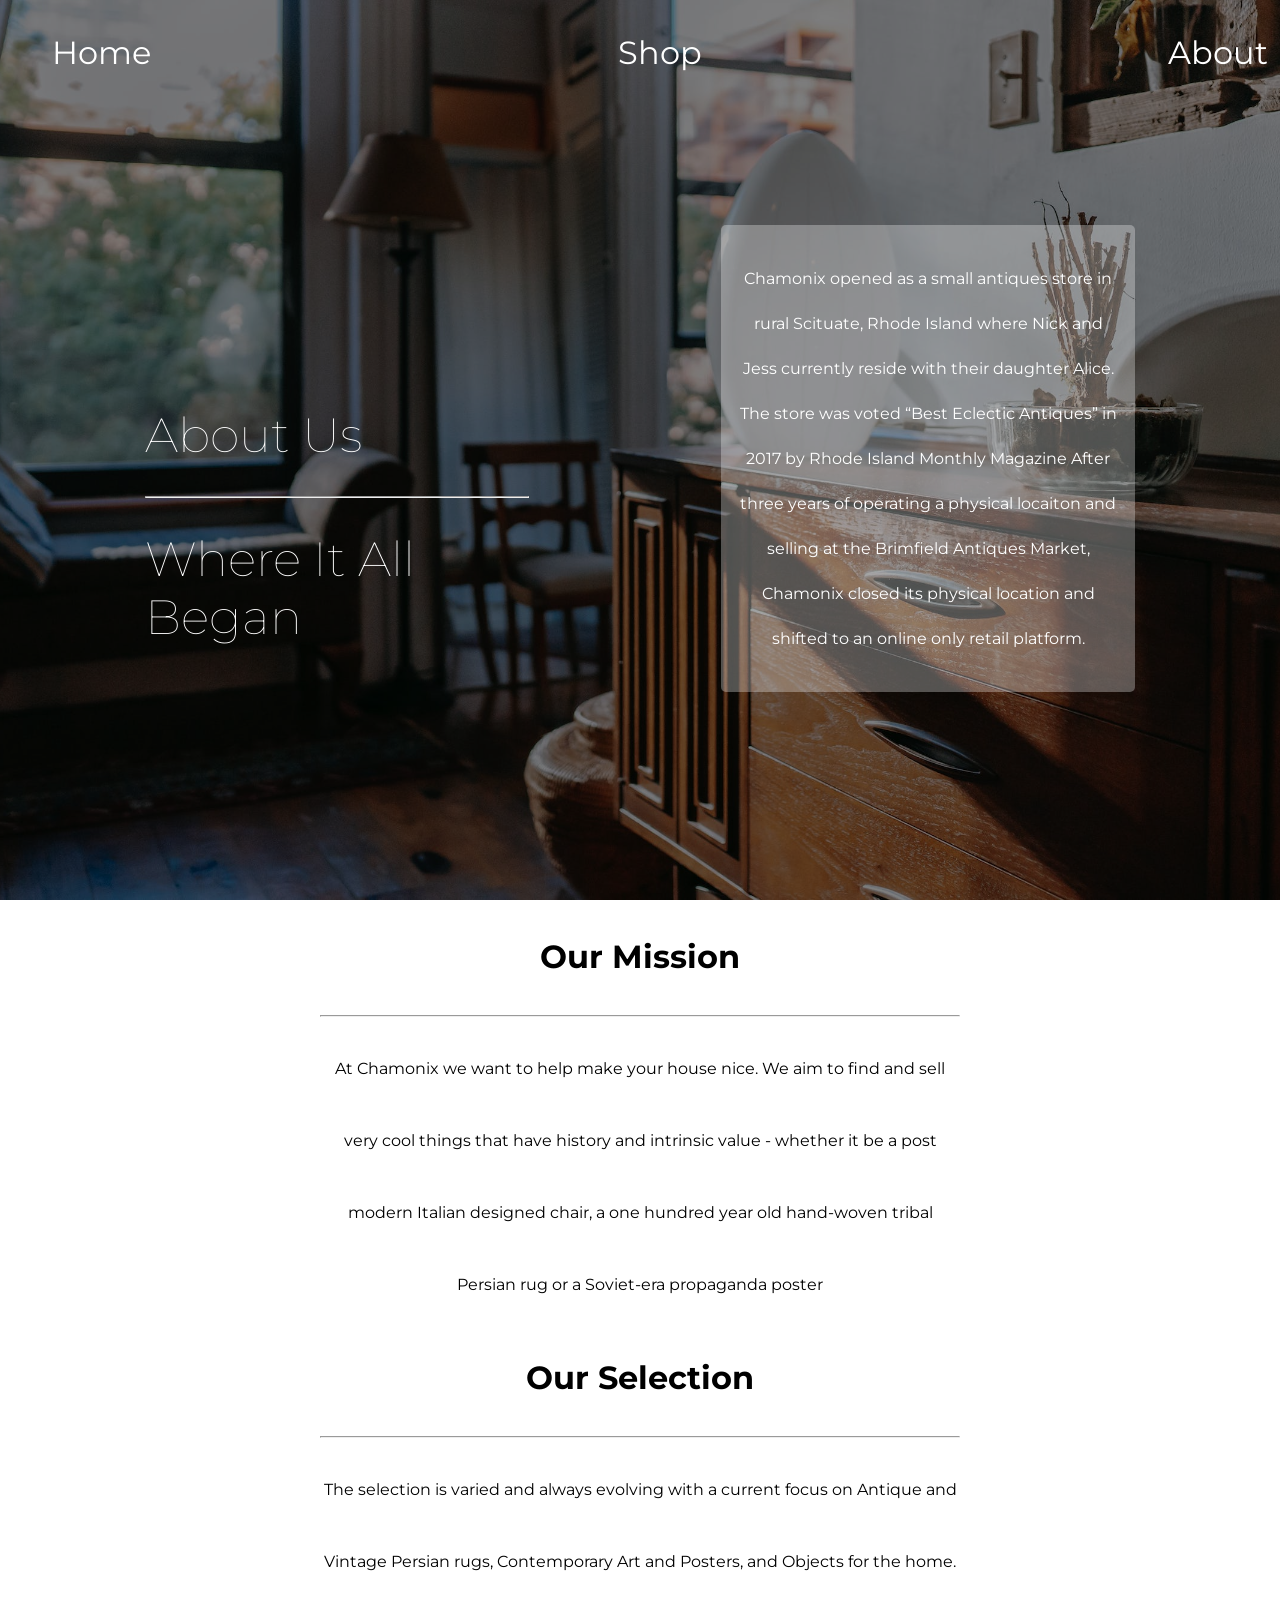
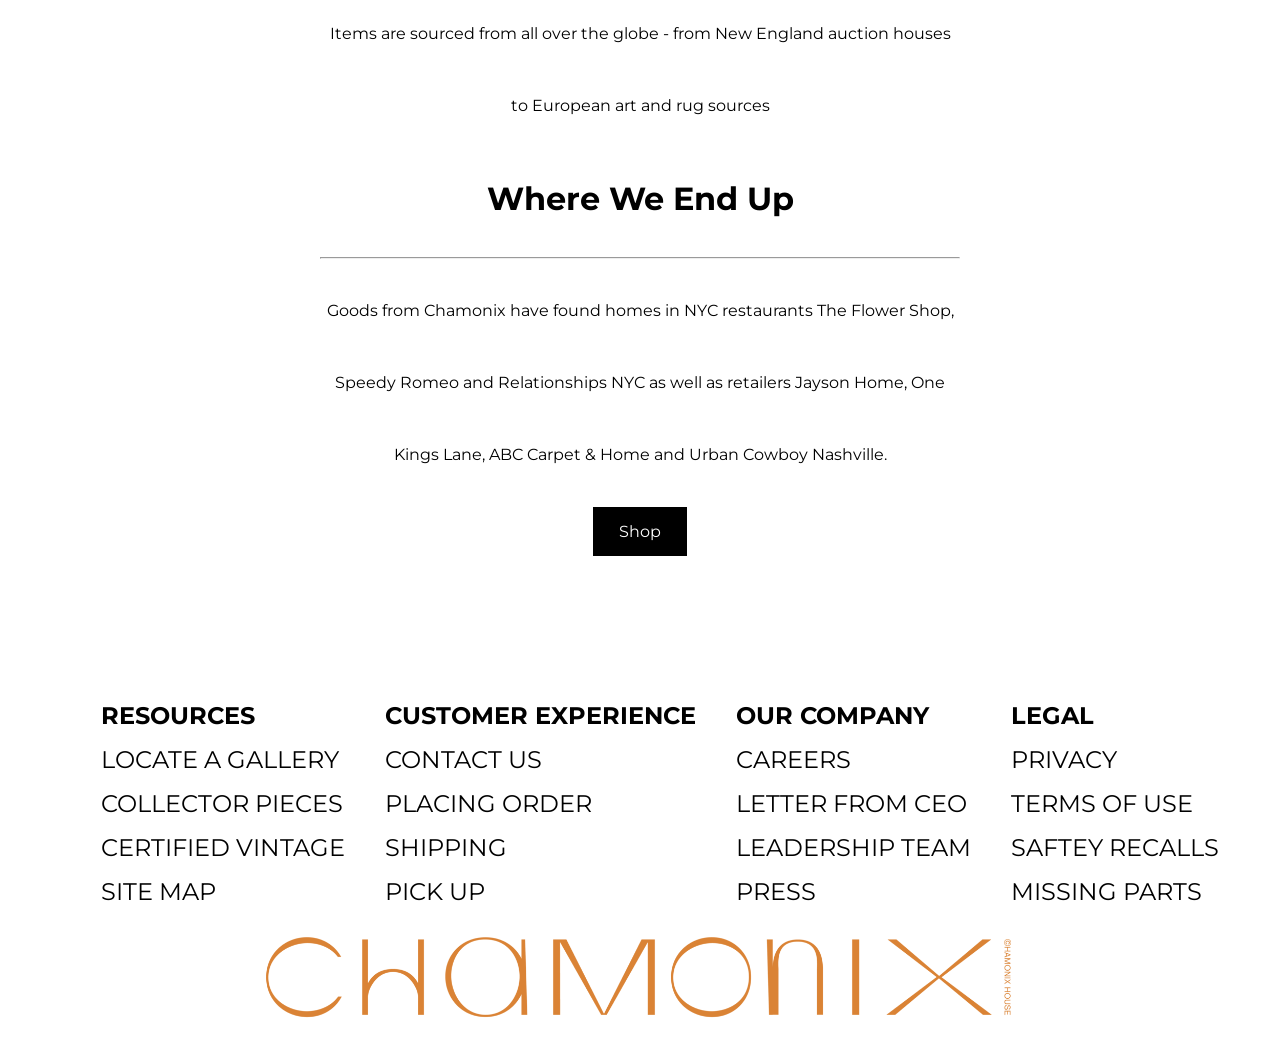
<file: about.html>
<!DOCTYPE html>
<html lang="en">
<head>
    <!-- Benjamin Filipenko and Chris de Leon -->
    <meta charset="UTF-8">
    <meta http-equiv="X-UA-Compatible" content="IE=edge">
    <meta name="viewport" content="width=device-width, initial-scale=1.0">
    <link rel="stylesheet" href="styles.css">
    <link rel="stylesheet" href="https://fonts.googleapis.com/css2?family=Montserrat">
    <title>About Chamonix House</title>
</head>
<body>
    <div class="aboutViewportOne">

        <nav class="navbar">
            <ul class="navbarContainer">
                <li class="navbarItem"><a href="home.html" class="navbarLink">Home</a></li>
                <li class="navbarItem"><a href="shop.html" class="navbarLink">Shop</a></li>
                <li class="navbarItem"><a href="about.html" class="navbarLink">About</a></li>
            </ul>
        </nav>
        <!-- NAV BAR END-->
        <div class="aboutContainer">

            <div class="aboutTitleContainer">
                <h1 class="title">About Us</h1>
                <hr>
                <h1 class="title">Where It All Began</h1>
            </div>
            <div class="aboutText">
                <p>Chamonix opened as a small antiques store in rural Scituate, 
                    Rhode Island where Nick and Jess currently reside with their daughter Alice.
                    The store was voted “Best Eclectic Antiques” in 2017 by Rhode Island Monthly Magazine
                    After three years of operating a physical locaiton and selling at the Brimfield 
                    Antiques Market, Chamonix closed its physical location and shifted to an online only retail 
                    platform. </p>
            </div>
        </div>
        
        
    </div>
    
    <!-- VIEWPORT ONE ABOUT PAGE-->
    <div class="finalContainer">
        <div>
            <div>
                <h1>Our Mission</h1><!--SECTION ONE -->
                <hr>
                <p>At Chamonix we want to help make your house nice. 
                    We aim to find and sell very cool things that have 
                    history and intrinsic value - whether it be a post 
                    modern Italian designed chair, a one hundred year old hand-woven 
                    tribal Persian rug or a Soviet-era propaganda poster</p>
            </div>
            <div>
                <h1>Our Selection</h1><!--SECTION TWO -->
                <hr>
                <p>The selection is varied and always evolving with a current focus on 
                    Antique and Vintage Persian rugs, Contemporary Art and Posters, and 
                    Objects for the home. Items are sourced from all over the globe - from 
                    New England auction houses to European art and rug sources</p>
            </div>
            <div>
                <h1>Where We End Up</h1><!--SECTION THREE -->
                <hr>
                <p>Goods from Chamonix have found homes in NYC restaurants 
                    The Flower Shop, Speedy Romeo and Relationships NYC as well 
                    as retailers Jayson Home, One Kings Lane, ABC Carpet & Home 
                    and Urban Cowboy Nashville.</p>
            </div>
        </div>
    </div>
    

    <div>
        <a href="shop.html" class="shopButton"><p>Shop</p></a>
    </div>


    <!-- FOOTER SECTION -->
    <footer>
        <div>
            <ul class="footerListingContainer">
                <strong>RESOURCES</strong>
                <li><a href="">LOCATE A GALLERY</a></li>
                <li><a href="">COLLECTOR PIECES</a></li>
                <li><a href="">CERTIFIED VINTAGE</a></li>
                <li><a href="">SITE MAP</a></li>
            </ul>
        </div>
        <div>
            <ul class="footerListingContainer">
                <strong>CUSTOMER EXPERIENCE</strong>
                <li><a href="">CONTACT US</a></li>
                <li><a href="">PLACING ORDER</a></li>
                <li><a href="">SHIPPING</a></li>
                <li><a href="">PICK UP</a></li>
            </ul>
        </div>
        <div>
            <ul class="footerListingContainer">
                <strong>OUR COMPANY</strong></a></li>
                <li><a href="">CAREERS</a></li>
                <li><a href="">LETTER FROM CEO</a></li>
                <li><a href="">LEADERSHIP TEAM</a></li>
                <li><a href="">PRESS</a></li>
            </ul>
        </div>
        <div>
            <ul class="footerListingContainer">
                <strong>LEGAL</strong>
                <li><a href="">PRIVACY</a></li>
                <li><a href="">TERMS OF USE</a></li>
                <li><a href="">SAFTEY RECALLS</a></li>
                <li><a href="">MISSING PARTS</a></li>
            </ul>
        </div>
    </footer>
    <div class="footerImageContainer"><img src="images/logo.png" alt="CHAMONIX" class="footerImage"></div>
</body>
</html>
</file>
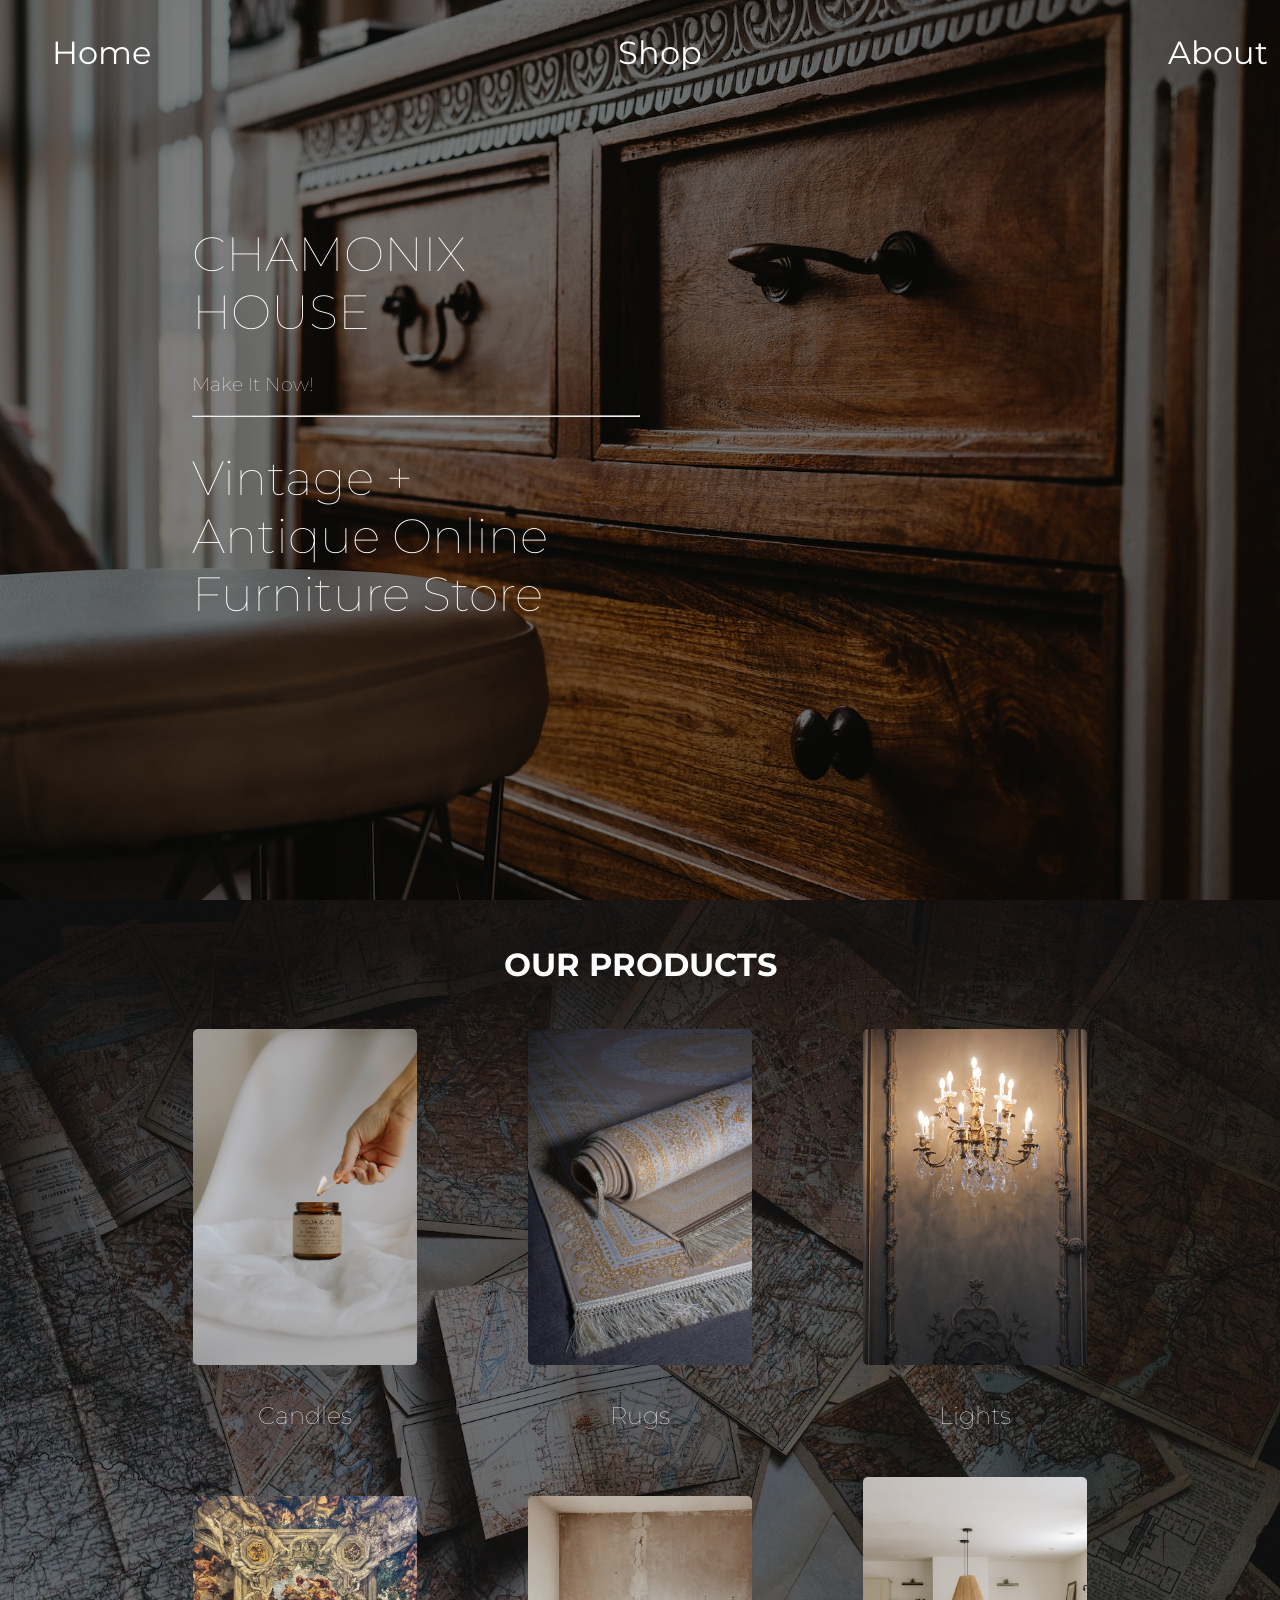
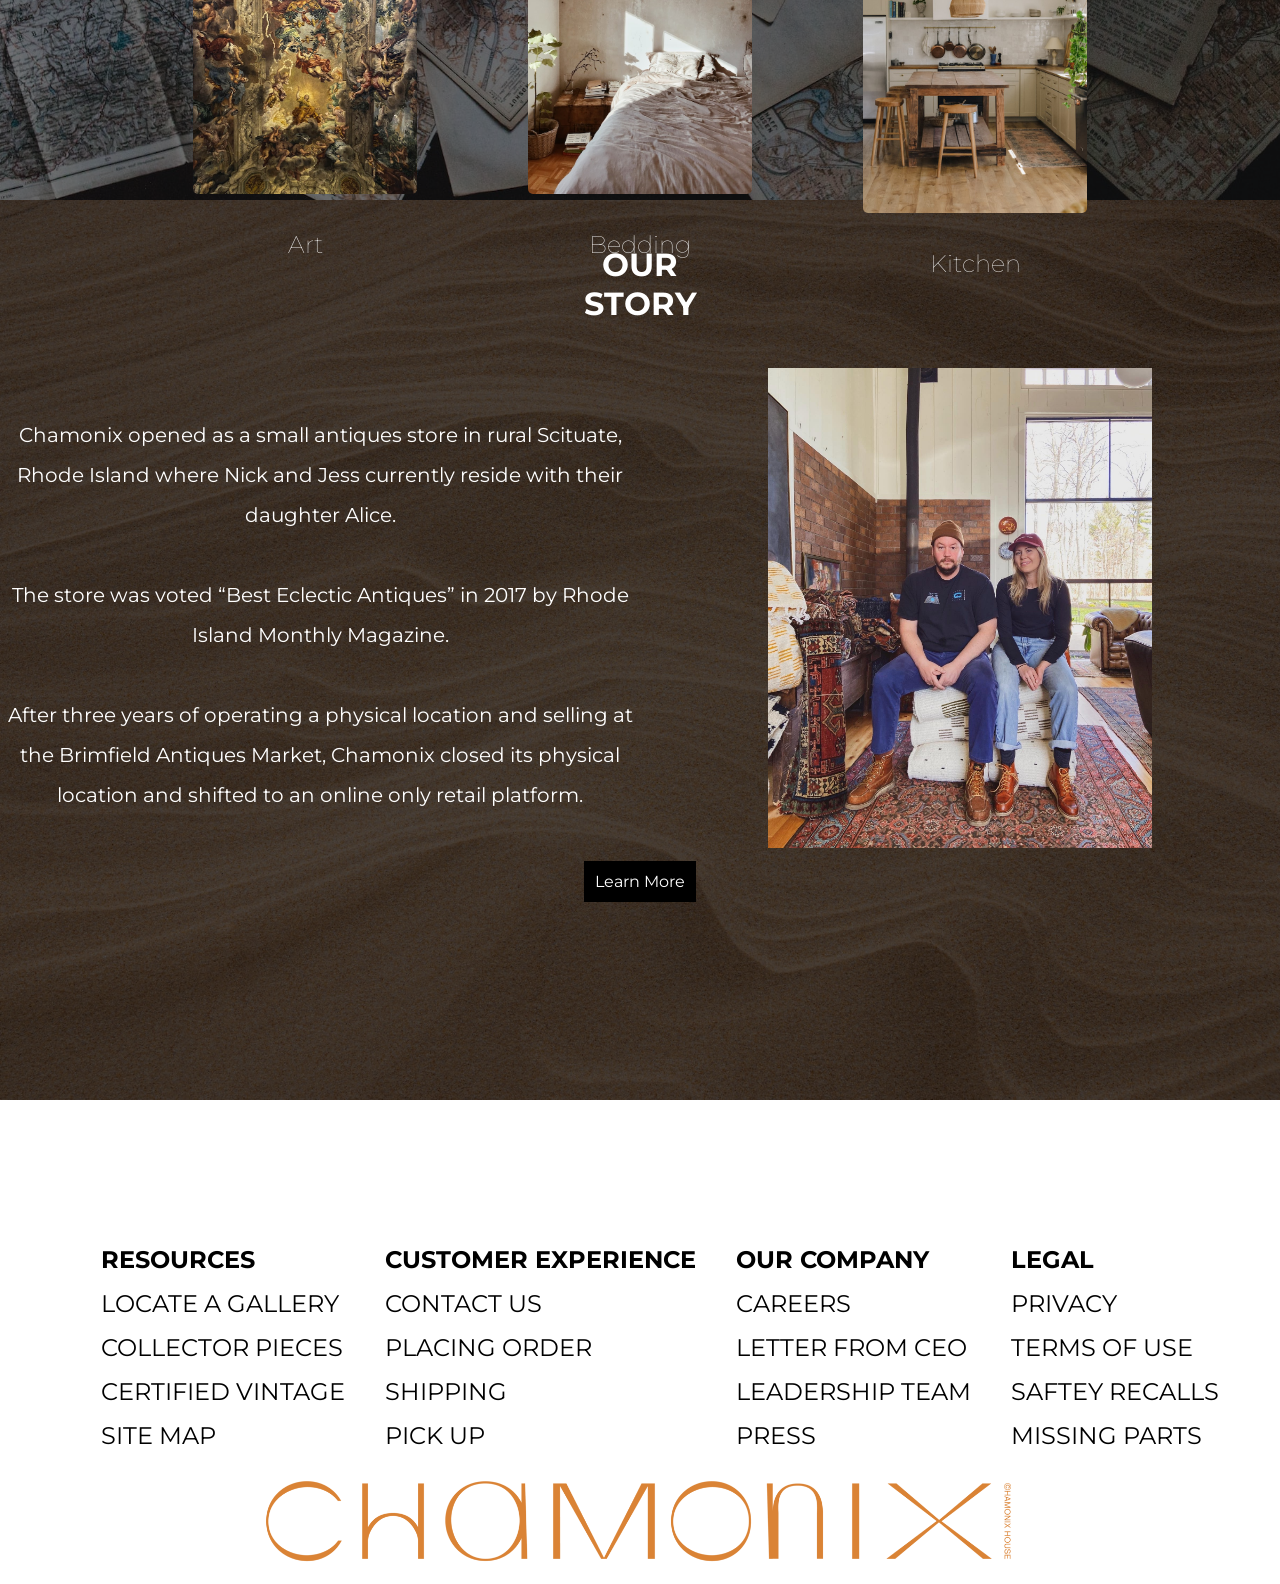
<file: home.html>
<!DOCTYPE html>
<html lang="en">
<head>
    <!-- Benjamin Filipenko and Chris de Leon -->
    <meta charset="UTF-8">
    <meta http-equiv="X-UA-Compatible" content="IE=edge">
    <meta name="viewport" content="width=device-width, initial-scale=1.0">
    <link rel="stylesheet" href="styles.css">
    <link rel="stylesheet" href="https://fonts.googleapis.com/css2?family=Montserrat">
    <title>Chamonix House - Vintage and Antique Online Furniture Store</title>
</head>
<body>
    <!-- NAV BAR -->
    

    <!-- FIRST VIEWPORT -->
    <div class="homeViewportOne">

        <nav class="navbar">
            <ul class="navbarContainer">
                <li class="navbarItem"><a href="home.html" class="navbarLink">Home</a></li>
                <li class="navbarItem"><a href="shop.html" class="navbarLink">Shop</a></li>
                <li class="navbarItem"><a href="about.html" class="navbarLink">About</a></li>
            </ul>
        </nav>
        <!-- NAV BAR END-->
        <div class="titleContainer">
            <h1 class="title">CHAMONIX HOUSE</h1>
            <h3 class="subtitle">Make It Now!</h3>
            <hr>
            <h1 class="title">Vintage + <br>Antique Online<br>Furniture Store</h1>
        </div>
        
    </div>

    <!-- SECOND VIEWPORT -->
    
    <div class="homeViewportTwo"> 
        <h1 class="homeViewportTwoTitle">OUR PRODUCTS</h1>
        <div class="homeCardContainer">
            <div class="homeCard">
                <a href="shop.html" class="imageLink"><img src="images/CandleCard.jpg" alt="Candles" class="homeImageCard"></a>
                <h4 class="homeCardLabel">Candles</h4>
            </div>
    
            <div class="homeCard">
                <a href="shop.html" class="imageLink"><img src="images/RugCard.jpg" alt="Rugs" class="homeImageCard"></a>
                <h4 class="homeCardLabel">Rugs</h4>
            </div>
    
            <div class="homeCard">
                <a href="shop.html" class="imageLink"><img src="images/LightsCard.jpg" alt="Lights" class="homeImageCard"></a>
                <h4 class="homeCardLabel">Lights</h4>
            </div>
    
            <div class="homeCard">
                <a href="shop.html" class="imageLink"><img src="images/ArtCard.jpg" alt="Art" class="homeImageCard"></a>
                <h4 class="homeCardLabel">Art</h4>
            </div>
    
            <div class="homeCard">
                <a href="shop.html" class="imageLink"><img src="images/BedCard.jpg" alt="Bedding" class="homeImageCard"></a>
                <h4 class="homeCardLabel">Bedding</h4>
            </div>
    
            <div class="homeCard">
                <a href="shop.html" class="imageLink"><img src="images/KitchenCard.jpg" alt="Kitchen" class="homeImageCard"></a>
                <h4 class="homeCardLabel">Kitchen</h4>
            </div>
        </div>
    </div>
    <!-- END OF SECOND VIEWPORT-->

    <!-- THIRD VIEWPORT -->

    <div class="homeViewportThree">
        <h1 class="homeViewportThreeTitle">OUR<br> STORY</h1>
        <div class="thirdViewportContainer">
            <div class="thirdViewCards">
                <p>Chamonix opened as a small antiques store 
                    in rural Scituate, Rhode Island where Nick and Jess currently 
                    reside with their daughter Alice.<br><br> The store was voted “Best Eclectic Antiques” 
                    in 2017 by Rhode Island Monthly Magazine.<br><br>After three years of 
                    operating a physical location and selling at the Brimfield 
                    Antiques Market, Chamonix closed its physical location and 
                    shifted to an online only retail platform. </p>
            </div>
            <div class="thirdViewCards">
                <img src="images/AboutImage.jpeg" class="small" alt="Owners of Chamonix">
            </div>
        </div>
        <a href="about.html" class="learnMoreButton"><p>Learn More</p></a>
    </div>

    <!-- FOOTER SECTION -->
    <footer>
        <div>
            <ul class="footerListingContainer">
                <strong>RESOURCES</strong>
                <li><a href="">LOCATE A GALLERY</a></li>
                <li><a href="">COLLECTOR PIECES</a></li>
                <li><a href="">CERTIFIED VINTAGE</a></li>
                <li><a href="">SITE MAP</a></li>
            </ul>
        </div>
        <div>
            <ul class="footerListingContainer">
                <strong>CUSTOMER EXPERIENCE</strong>
                <li><a href="">CONTACT US</a></li>
                <li><a href="">PLACING ORDER</a></li>
                <li><a href="">SHIPPING</a></li>
                <li><a href="">PICK UP</a></li>
            </ul>
        </div>
        <div>
            <ul class="footerListingContainer">
                <strong>OUR COMPANY</strong></a></li>
                <li><a href="">CAREERS</a></li>
                <li><a href="">LETTER FROM CEO</a></li>
                <li><a href="">LEADERSHIP TEAM</a></li>
                <li><a href="">PRESS</a></li>
            </ul>
        </div>
        <div>
            <ul class="footerListingContainer">
                <strong>LEGAL</strong>
                <li><a href="">PRIVACY</a></li>
                <li><a href="">TERMS OF USE</a></li>
                <li><a href="">SAFTEY RECALLS</a></li>
                <li><a href="">MISSING PARTS</a></li>
            </ul>
        </div>
    </footer>
    <div class="footerImageContainer"><img src="images/logo.png" alt="CHAMONIX" class="footerImage"></div>

</body>
</html>
</file>
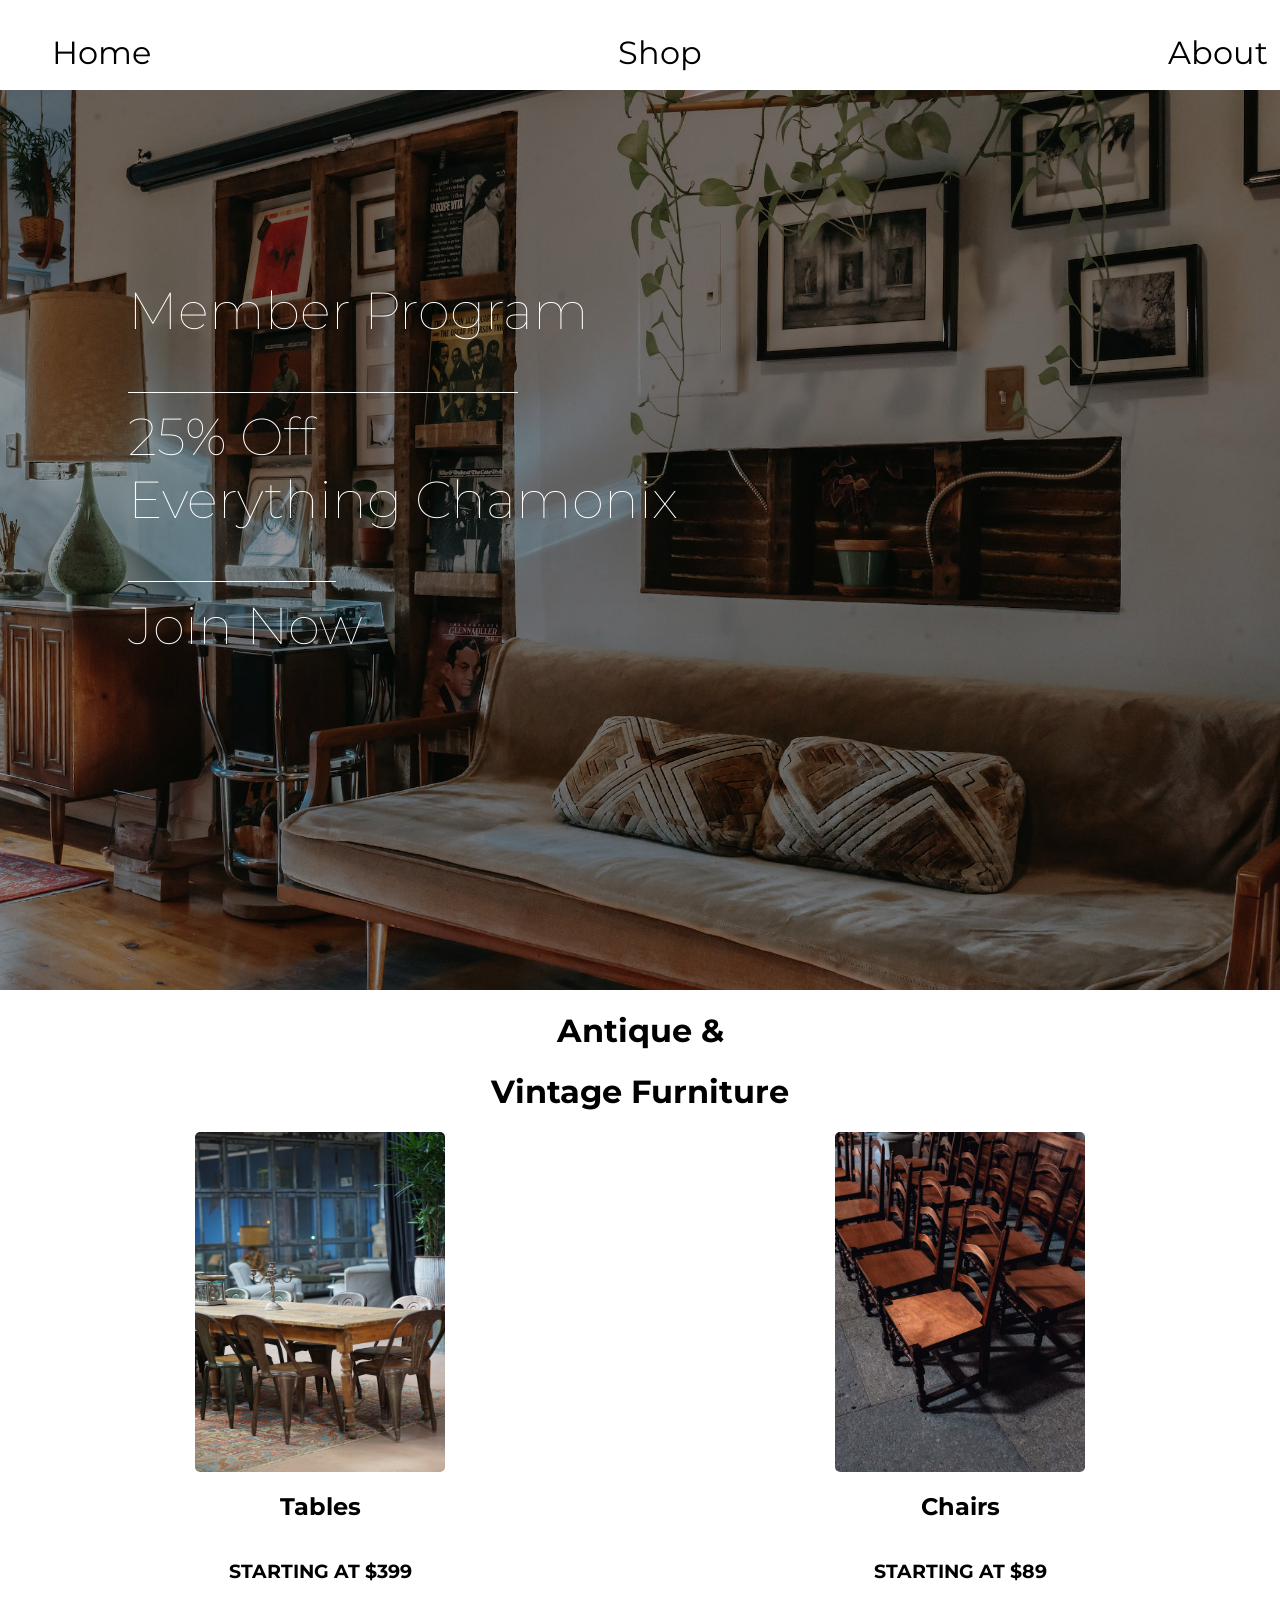
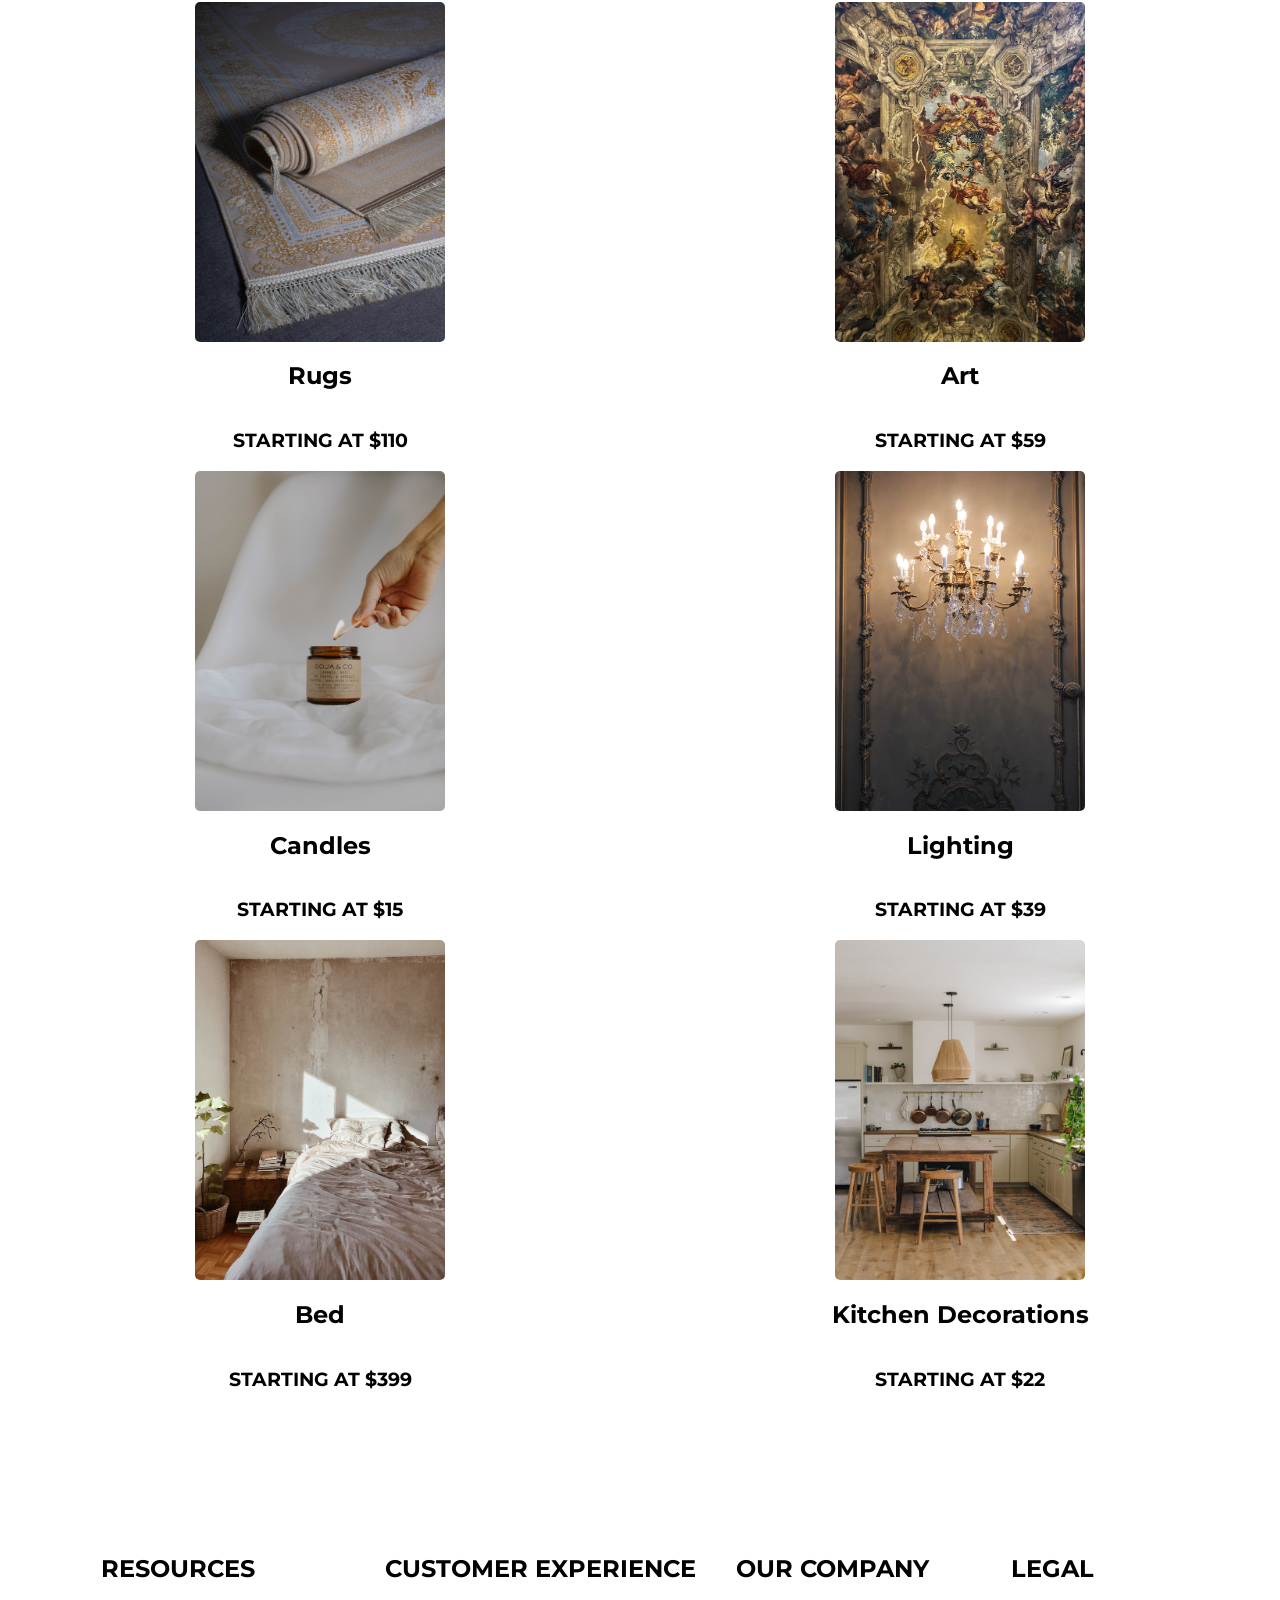
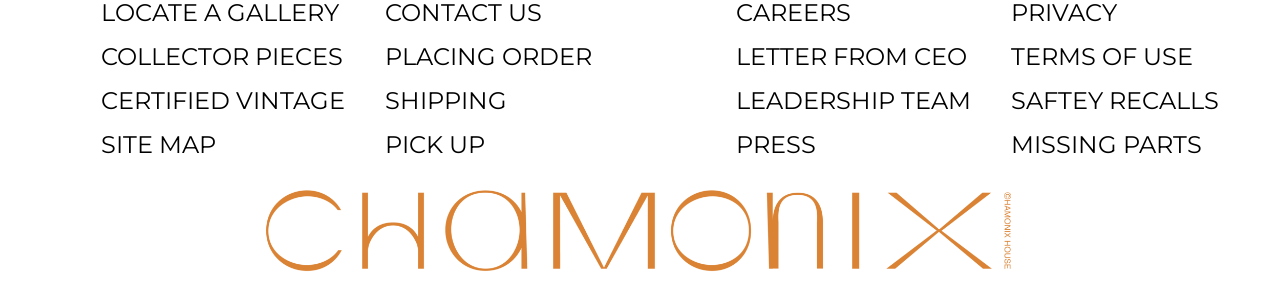
<file: shop.html>
<!DOCTYPE html>
<html lang="en">
<head>
    <meta charset="UTF-8">
    <meta http-equiv="X-UA-Compatible" content="IE=edge">
    <meta name="viewport" content="width=device-width, initial-scale=1.0">
    <link rel="stylesheet" href="styles.css">
    <link rel="stylesheet" href="https://fonts.googleapis.com/css2?family=Montserrat">
    <title>Document</title>
</head>
<body>
<!-- NAV BAR -->
<nav class="navbar">
    <ul class="navbarContainer">
        <li class="shopNavItem"><a href="home.html" class="shopNavLink">Home</a></li>
        <li class="shopNavItem"><a href="shop.html" class="shopNavLink">Shop</a></li>
        <li class="shopNavItem"><a href="about.html" class="shopNavLink">About</a></li>
    </ul>
</nav>
<!-- NAV BAR END-->
    

  <!--Hero Section Begins-->

  <div class="img">
    
  </div>
  <div class="center">
      <div class="title"></div>
      <div class="sub_title">Member Program</div>
      <div class="sub_title">_______________</div>
      <div class="sub_title">25% Off</div>
      <div class="sub_title">Everything Chamonix</div>
      <div class="sub_title" id="join">________</div>
      <div class="sub_title" id="join">Join Now</div>
      
  </div>
  
  
  <!--Hero Section Ends-->
  
  <!--Furnature Section Begins-->
  
  <div>
      <h1 class="shopTitle">Antique & </h1>
      <h1 class="shopTitle">Vintage Furniture</h1>
  <div class="shopCardsContainer">
      <div class="shopImages">
          <img class="shopCards" src="images/test.jpg" alt="TablesCard" Width="250" height="340">
          <h2>Tables</h2>
          <h3>STARTING AT $399</h3>
      </div>
  
      <div class="shopImages">
          <img class="shopCards" src="images/ChairCard.jpg" alt="ChairCard" Width="250" height="340">
          <h2>Chairs</h2>
          <h3>STARTING AT $89</h3>
      </div>
  
      <div class="shopImages">
          <img class="shopCards" src="images/RugCard.jpg" alt="RugCard" Width="250" height="340">
          <h2>Rugs</h2>
          <h3>STARTING AT $110</h3>
      </div>
  
      <div class="shopImages">
          <img class="shopCards" src="images/ArtCard.jpg" alt="ArtCard" Width="250" height="340">
          <h2>Art</h2>
          <h3>STARTING AT $59</h3>
      </div>
  
      <div class="shopImages">
          <img class="shopCards" src="images/CandleCard.jpg" alt="CandlesCard" Width="250" height="340">
          <h2>Candles</h2>
          <h3>STARTING AT $15</h3>
      </div> 
  
      <div class="shopImages">
          <img class="shopCards" src="images/LightsCard.jpg" alt="LightsCard" Width="250" height="340">
          <h2>Lighting</h2>
          <h3>STARTING AT $39</h3>
      </div>
  
      <div class="shopImages">
          <img class="shopCards" src="images/BedCard.jpg" alt="BedCard" Width="250" height="340">
          <h2>Bed</h2>
          <h3>STARTING AT $399</h3>
      </div>
  
      <div class="shopImages">
          <img class="shopCards" src="images/KitchenCard.jpg" alt="KitchenCard" Width="250" height="340">
          <h2>Kitchen Decorations</h2>
          <h3>STARTING AT $22</h3>
      </div>
  </div> 


   <!-- FOOTER SECTION -->
   <footer>
    <div>
        <ul class="footerListingContainer">
            <strong>RESOURCES</strong>
            <li><a href="">LOCATE A GALLERY</a></li>
            <li><a href="">COLLECTOR PIECES</a></li>
            <li><a href="">CERTIFIED VINTAGE</a></li>
            <li><a href="">SITE MAP</a></li>
        </ul>
    </div>
    <div>
        <ul class="footerListingContainer">
            <strong>CUSTOMER EXPERIENCE</strong>
            <li><a href="">CONTACT US</a></li>
            <li><a href="">PLACING ORDER</a></li>
            <li><a href="">SHIPPING</a></li>
            <li><a href="">PICK UP</a></li>
        </ul>
    </div>
    <div>
        <ul class="footerListingContainer">
            <strong>OUR COMPANY</strong></a></li>
            <li><a href="">CAREERS</a></li>
            <li><a href="">LETTER FROM CEO</a></li>
            <li><a href="">LEADERSHIP TEAM</a></li>
            <li><a href="">PRESS</a></li>
        </ul>
    </div>
    <div>
        <ul class="footerListingContainer">
            <strong>LEGAL</strong>
            <li><a href="">PRIVACY</a></li>
            <li><a href="">TERMS OF USE</a></li>
            <li><a href="">SAFTEY RECALLS</a></li>
            <li><a href="">MISSING PARTS</a></li>
        </ul>
    </div>
</footer>
<div class="footerImageContainer"><img src="images/logo.png" alt="CHAMONIX" class="footerImage"></div>
</body>
</html>
</file>
<file: styles.css>
/* Bejamin Filipenko and Chris de Leon*/

/* GLOBAL STYLES */

body {
    margin: 0;
    padding: 0;
    overflow-x: hidden;
    font-family: 'Montserrat'; 
    
    /* Only font we'll be using */
}


/* STYLES FOR NAVIGATION BAR */
.navbar {
    display: flex;
    height: 10vh;
    margin: 0;
    transition: 0.3s ease;
}

.navbar:hover {
    background-color: rgba(255, 255, 255, 0.2);
}

.navbarContainer {
    display: flex;
    justify-content: space-between;
    align-items: center;
    font-size: 2em;
    width: 95%;
    margin: 0 auto;
    margin-top: 15px;
}

.navbarItem {
    list-style-type: none;

}

.navbarLink {
    text-decoration: none;
    color: white;
    transition: 0.3s ease;
}

.navbarLink:hover {
    text-decoration: underline;
    color: black;

}

/* END NAVBAR STYLES */


/* HOME VIEWPORT ONE*/

.homeViewportOne {
    background: url('images/LandingImage.jpg') center center no-repeat;
    background-size: cover;
    height: 100vh;
    padding: 0;
    color: white;
    box-shadow: inset 0 0 0 2000px rgba(0, 0, 0, 0.5);
}

.titleContainer {
    margin-top: 15vh;
    width: 35%;
    margin-left: 15vw;
}

.title {
    font-weight: 100;
    font-size: 3em;
}

.subtitle {
    font-weight: 100;
}

/*END VIEWPORT ONE */

/* BEGIN VIEWPORT TWO */

.homeViewportTwo {
    background: url('images/SecondLandingImageTwo.jpg') center center no-repeat;
    background-size: cover;
    height: 100vh;
    margin: 0;
    padding: 0;
    box-shadow: inset 0 0 0 2000px rgba(0, 0, 0, 0.5);
    color: white;

}

.homeViewportTwoTitle {
    margin: 0 auto;
    padding: 0;
    text-align: center;
    padding-top: 5vh;
    padding-bottom: 5vh;

}

.homeCardContainer {
    height: 80vh;
    display: grid;
    justify-content: center;
    flex-wrap: wrap;
    grid-template-columns: 25% 25% 25%;
    column-gap: 15px;
    row-gap: 15px;

}

.homeCard {
    display: flex;
    flex-direction: column;
    justify-content: center;
    align-items: center;

}

.homeImageCard {
    max-width: 70%;
    border-radius: 5px;

    
}

/* this media query accounts for abnormally oversized images*/
@media only screen and (min-width: 1440px) {
    .homeImageCard {
        max-width: 50%;
    }
  }

.homeCardLabel {
    font-weight: 100;
    font-size: 1.5em;
}

.imageLink {
    margin: 0 auto;
    text-align: center;
    transition: 0.3s ease;
}

.imageLink:hover {
    opacity: 0.8;
}

/* END VIEWPORT TWO*/

/* BEGIN VIEWPORT THREE */

.homeViewportThree {
    background: url('images/ViewportThree.jpg') center center no-repeat;
    background-size: cover;
    height: 100vh;
    margin: 0;
    padding: 0;
    box-shadow: inset 0 0 0 2000px rgba(0, 0, 0, 0.7);
    color: white;
}

.homeViewportThreeTitle {
    margin: 0 auto;
    padding: 0;
    text-align: center;
    padding-top: 5vh;
    padding-bottom: 5vh;

}

.thirdViewportContainer {
    display: flex;
    flex-direction: row;
    justify-content: center;
    align-items: center;
    text-align: center;
    line-height: 2em;
    font-size: 1.25em;
}

.thirdViewCards {
    width: 50%;
}

.small {
    max-width: 60%;
}

.learnMoreButton {
    text-align: center;
    text-decoration: none;
    color: white;
}

.learnMoreButton p {
    border: 1px solid black;
    width: fit-content;
    padding: 10px;
    margin: 0 auto;
    background-color: black;
}

/* END VIEWPORT THREE */
/* END LANDING PAGE STYLES */

/* **************************** */
/* **************************** */
/* **************************** */

/* SHOP PAGE STYLES */

.img{
    background: url(images/ShopHero.jpeg)no-repeat;
    width: 100%;
    height: 100vh;
    background-size: cover;
    background-position: center;
    position: relative;
  }
  .img::before{
    content: '';
    position: absolute;
    height: 100%;
    width: 100%;
    background: rgba(0, 0, 0, 0.4);
  }
  .center{
    position: absolute;
    top: 52%;
    left: 60%;
    transform: translate(-50%, -50%);
    width: 100%;
    padding: 0 20px;
    
  }
  .center .title{
    color: #fff;
    font-size: 55px;
    font-weight: 100;
  }
  .center .sub_title{
    color: #fff;
    font-size: 52px;
    font-weight: 100;
    display: flex;
    align-self: end;
  }

.shopTitle {
    display: flex;
    justify-content: center;
}

.shopCardsContainer {   
    display: flex;
    justify-content: space-evenly;
    align-items: center;
    flex-direction: column;
    display: grid;
    grid-template-columns: 50% 50%;
}


.shopImages {
    display: flex;
    align-items: center;
    flex-direction: column; 
}

.shopCards {
    border-radius: 5px;
}

.shopNavItem {
    text-decoration: none;
    list-style-type: none;
}

.shopNavLink {
    text-decoration: none;
    color: black;
}

.shopNavLink:hover {
    text-decoration: underline;
}

/* SHOP PAGE END */

/* ************************* */
/* ************************* */
/* ************************* */



/* ABOUT PAGE */

.aboutContainer {
    display: flex;
    justify-content: center;
    align-items: center;
    column-gap: 15vw;
    margin-top: 15vh;
}


.aboutTitleContainer {
    margin-top: 15vh;
    width: 30%;
}


.aboutViewportOne {
    background: url('images/AboutHero.jpeg') center center no-repeat;
    background-size: cover;
    height: 100vh;
    padding: 0;
    color: white;
    box-shadow: inset 0 0 0 2000px rgba(0, 0, 0, 0.5);
}

.aboutText {
    width: 30%;
    line-height: 5vh;
    text-align: center;
    background-color: rgba(255, 255, 255, 0.3);
    height: fit-content;
    padding: 15px;
    border-radius: 5px;

}

.finalContainer {
    text-align: center;
    width: 50%;
    margin: 0 auto;
    line-height: 8vh;
}

.shopButton {
    text-decoration: none;
    color: white;
    margin: 0 auto;
    text-align: center;
}

.shopButton p {
    background-color: black;
    width: 5%;
    padding: 15px;
    margin: 0 auto;
}








/* END VIEWPORT THREE*/

/* FOOTER STYLES */

footer {
    height: 25vh;
    padding-top: 15vh;
    display: flex;
    justify-content: center;
    align-items: center;
    font-size: 1.5em;
    width: 100%;
}

.footerListingContainer li{
    list-style-type: none;
    margin-top: 15px;
}

.footerListingContainer li a{
    color: black;
    text-decoration: none;
}

.footerListingContainer li a:hover{
    text-decoration: underline;
}

.footerImageContainer {
    width: 60%;
    margin: 0 auto;

}

.footerImage{
    width: 100%; 
}



/* END FOOTER SYLES */
</file>
